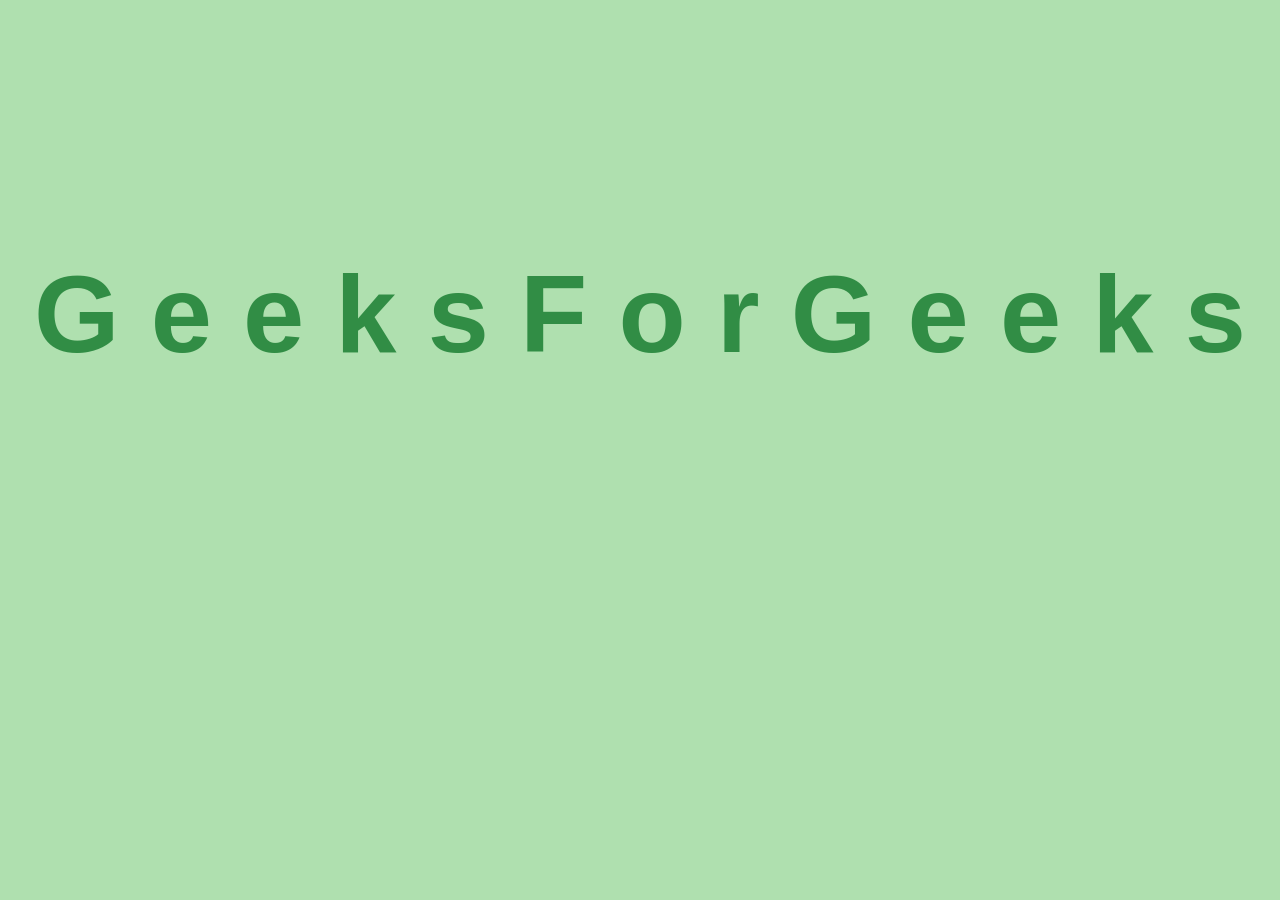
<file: Letter Hover/index.html>
<!DOCTYPE html>
<html lang="en">

<head>
    <title>
        Bouncing Letter Hover Effect
    </title>
    <style>
        body {
            background-color: rgba(175, 224, 175, 255);
        }

        h1 {
            font-family: sans-serif;
            font-size: 110px;
            text-align: center;
            color: #318D45;
            margin-top: 250px;
        }

        .bounce {
            animation-name: bounce;
        }

        .bouncing-letters span {
            animation-timing-function: linear;
            animation-duration: 1s;
            animation-iteration-count: 1;
            display: inline-block;
        }

        .bouncing-letters span:hover {
            color: whitesmoke;
        }

        @keyframes bounce {

            20%,
            50%,
            80%,
            to {
                transform: scale(1, 1);
            }

            40% {
                transform: scale(1.75, 0.65);
            }

            45% {
                transform: scale(1.75, 0.65);
            }

            70% {
                transform: scale(1.25, 0.75);
            }

            90% {
                transform: scale(1.15, 0.85);
            }
        }
    </style>
</head>

<body>
    <h1 class="bouncing-letters" 
        style="letter-spacing:0.3px;">
        <span>G</span>
        <span>e</span>
        <span>e</span>
        <span>k</span>
        <span>s</span>
        <span>F</span>
        <span>o</span>
        <span>r</span>
        <span>G</span>
        <span>e</span>
        <span>e</span>
        <span>k</span>
        <span>s</span>
    </h1>

    <script>
        document.querySelectorAll(".bouncing-letters>span")
        .forEach((element) => {
            element.addEventListener("mouseover", 
                                     (e) => bounce(e.target));
        });

        function bounce(letter) {
            if (!letter.classList.contains("bounce")) {
                letter.classList.add("bounce");
                setTimeout(
                    function () {
                        letter.classList.remove("bounce");
                    },
                    1000
                );
            }
        }
    </script>
</body>

</html>
</file>
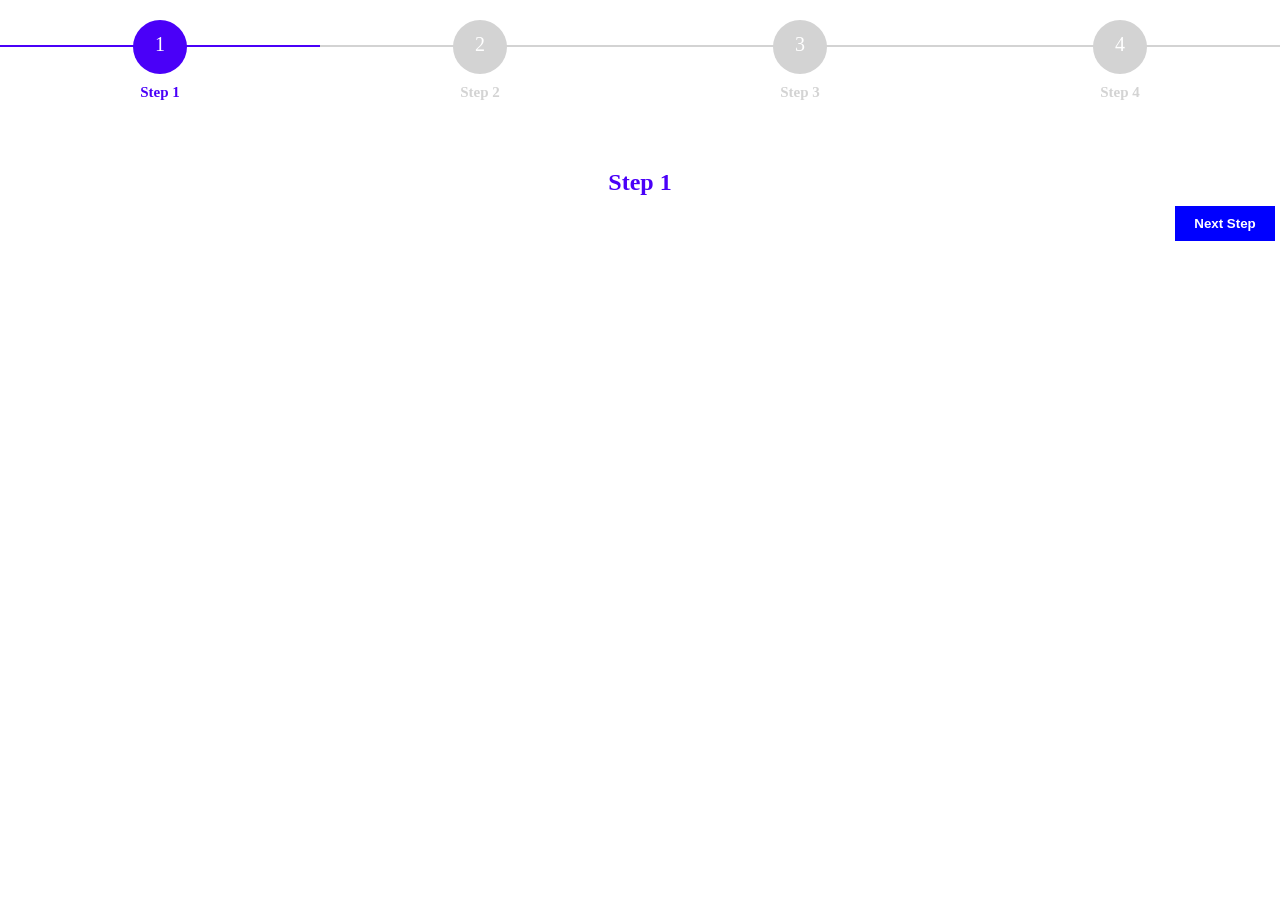
<file: Multi-Step ProgressBar/index.html>
<!DOCTYPE html>
<html>

<head>
    <link href=
'https://stackpath.bootstrapcdn.com/bootstrap/4.3.1/css/bootstrap.min.css'>

    <script src=
'https://stackpath.bootstrapcdn.com/bootstrap/4.3.1/js/bootstrap.bundle.min.js'>
    </script>

    <script src=
'https://cdnjs.cloudflare.com/ajax/libs/jquery/3.2.1/jquery.min.js'>
    </script>

    <link rel="stylesheet" href="style.css">
</head>

<body>
    <div class="container">
        <div class="row justify-content-center">
            <div class="col-11 col-sm-9 col-md-7 
                col-lg-6 col-xl-5 text-center p-0 mt-3 mb-2">
                <div class="px-0 pt-4 pb-0 mt-3 mb-3">
                    <form id="form">
                        <ul id="progressbar">
                            <li class="active" id="step1">
                                <strong>Step 1</strong>
                            </li>
                            <li id="step2"><strong>Step 2</strong></li>
                            <li id="step3"><strong>Step 3</strong></li>
                            <li id="step4"><strong>Step 4</strong></li>
                        </ul>
                        <div class="progress">
                            <div class="progress-bar"></div>
                        </div> <br>
                        <fieldset>
                            <h2>Step 1</h2>
                            <input type="button" name="next-step" 
                                class="next-step" value="Next Step" />
                        </fieldset>
                        <fieldset>
                            <h2>Step 2</h2>
                            <input type="button" name="next-step" 
                                class="next-step" value="Next Step" />
                            <input type="button" name="previous-step" 
                                class="previous-step" 
                                value="Previous Step" />
                        </fieldset>
                        <fieldset>
                            <h2>Step 3</h2>
                            <input type="button" name="next-step" 
                                class="next-step" value="Final Step" />
                            <input type="button" name="previous-step" 
                                class="previous-step" 
                                value="Previous Step" />
                        </fieldset>
                        <fieldset>
                            <div class="finish">
                                <h2 class="text text-center">
                                    <strong>FINISHED</strong>
                                </h2>
                            </div>
                            <input type="button" name="previous-step" 
                                class="previous-step" 
                                value="Previous Step" />
                        </fieldset>
                    </form>
                </div>
            </div>
        </div>
    </div>
</body>
<script src="script.js"></script>

</html>
</file>
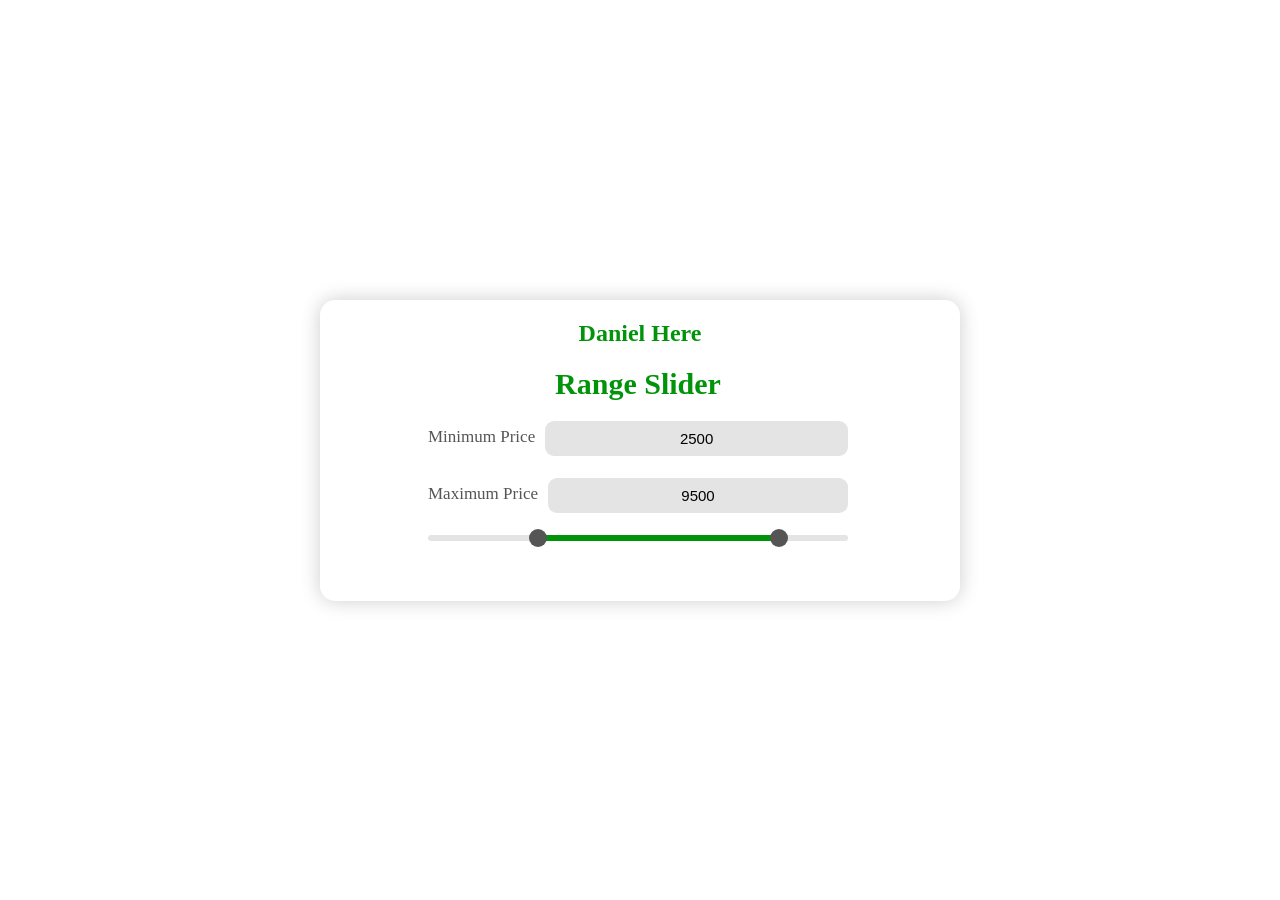
<file: Range Slider/index.html>
<!DOCTYPE html>
<html lang="en">
<head>
    <meta charset="UTF-8">
    <meta name="viewport" content="width=device-width, initial-scale=1.0">
    <title>Range Slider</title>
    <link rel="stylesheet" href="style.css">
</head>
<body>
    <div class="main">
        <div class="gfg">
            <p>Daniel Here</p>
        </div>
        <div class="custom-wrapper">
            <div class="header">
                <h2 class="projtitle">Range Slider</h2>
            </div>
            <div class="input-container">
                <div class="input">
                    <div class="field">
                        <span>Minimum Price</span>
                        <input type="number" class="min-input" value="2500">
                    </div>
                    <div class="field">
                        <span>Maximum Price</span>
                        <input type="number" class="max-input" value="9500">
                    </div>
                </div>
                <div class="slider">
                    <div class="range-slider"></div>
                </div>
            </div>
            <!-- Slider Logic code here connected -->
             <div class="range-input">
                <input type="range" class="min-range" min="0" max="10000" value="2500" step="1">
                <input type="range" class="max-range" min="0" max="10000" value="8500" step="1">
             </div>
        </div>
    </div>
    <script src="logic.js"></script>
</body>
</html>
</file>
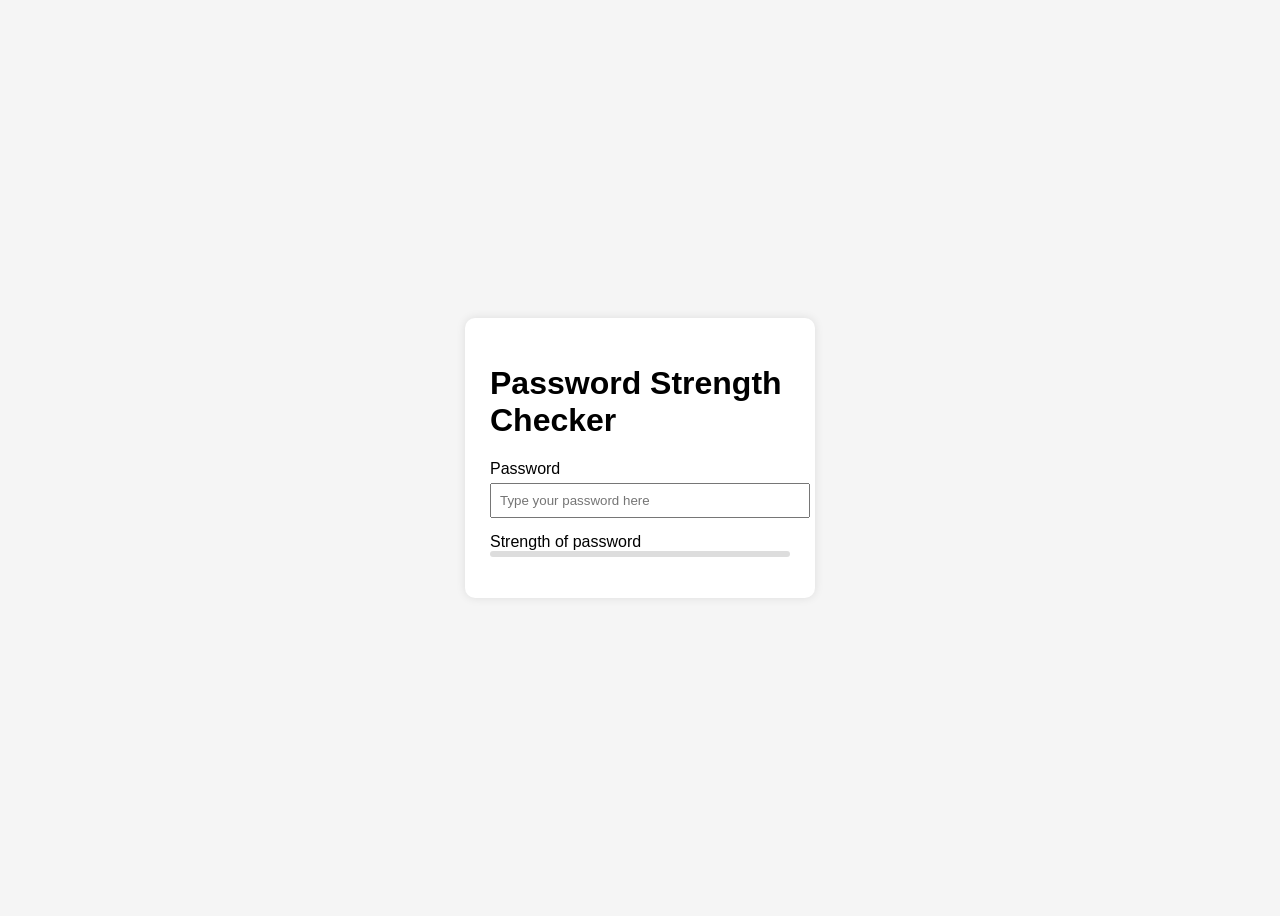
<file: Strengthen Password/index.html>
<!DOCTYPE html>
<html lang="en">

<head>
    <meta name="viewport" content="width=device-width, initial-scale=1.0" />
    <title>Password Strength Checker</title>
    <link rel="stylesheet" href="style.css" />
</head>

<body>
    <div class="group">
        <h1 id="top">Password Strength Checker</h1>

        <label>Password</label>
        <input type="password" 
               id="password"
               placeholder="Type your password here" />

        <label>Strength of password</label>

        <div class="power-container">
            <div id="power-point"></div>
        </div>

        <p id="strength-text"></p>
    </div>

    <!-- ✅ JS loaded AFTER DOM -->
    <script src="script.js"></script>
</body>

</html>
</file>
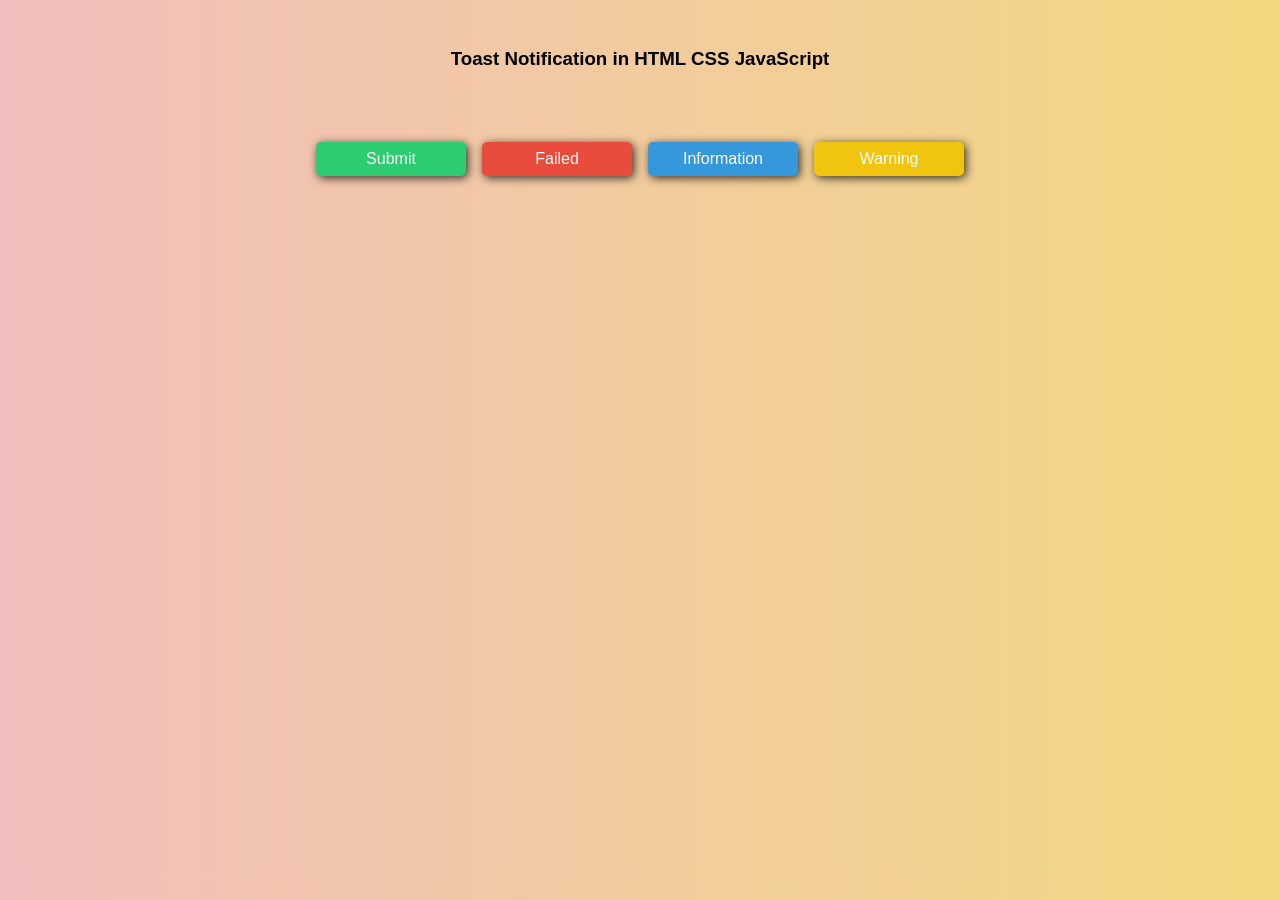
<file: Toast Notification/index.html>
<!-- index.html -->
<!DOCTYPE html>
<html lang="en">

<head>
    <meta charset="UTF-8">
    <meta name="viewport" 
          content="width=device-width, 
                   initial-scale=1.0">
    <title>Custom Toast Notification</title>
    <link rel="stylesheet" 
          href="style.css">
    <link rel="stylesheet"
        href=
"https://fonts.googleapis.com/css2?family=Material+Symbols+Outlined:opsz,wght,FILL,GRAD@20..48,100..700,0..1,-50..200" />
</head>

<body>
    <div class="container">
        <h3>
             Toast Notification in 
             HTML CSS JavaScript
          </h3>
        <div class="toast-buttons">
            <div class="toast-row">
                <button type="button" 
                        class="custom-toast 
                               success-toast">
                    Submit
                  </button>
                <button type="button" 
                        class="custom-toast 
                               danger-toast">
                    Failed
                  </button>
                <button type="button" 
                        class="custom-toast 
                               info-toast">
                    Information
                  </button>
                <button type="button" 
                        class="custom-toast 
                               warning-toast">
                    Warning
                  </button>
            </div>
        </div>
    </div>
    <div class="toast-overlay" 
         id="toast-overlay"></div>
    <script src="./script.js"></script>
</body>

</html>
</file>
<file: Multi-Step ProgressBar/style.css>
* {
    margin: 0;
    padding: 0
}

html {
    height: 100%
}

h2{
    color: #4a00f8;
}
#form {
    text-align: center;
    position: relative;
    margin-top: 20px
}

#form fieldset {
    background: white;
    border: 0 none;
    border-radius: 0.5rem;
    box-sizing: border-box;
    width: 100%;
    margin: 0;
    padding-bottom: 20px;
    position: relative
}

.finish {
    text-align: center
}

#form fieldset:not(:first-of-type) {
    display: none
}

#form .previous-step, .next-step {
    width: 100px;
    font-weight: bold;
    color: white;
    border: 0 none;
    border-radius: 0px;
    cursor: pointer;
    padding: 10px 5px;
    margin: 10px 5px 10px 0px;
    float: right
}

.form, .previous-step {
    background: #616161;
}

.form, .next-step {
    background: blue;
}

#form .previous-step:hover,
#form .previous-step:focus {
    background-color: black;
}

#form .next-step:hover,
#form .next-step:focus {
    background-color: #4a00f8
}

.text {
    color: #4a00f8;
    font-weight: normal
}

#progressbar {
    margin-bottom: 30px;
    overflow: hidden;
    color: lightgrey
}

#progressbar .active {
    color: #4a00f8
}

#progressbar li {
    list-style-type: none;
    font-size: 15px;
    width: 25%;
    float: left;
    position: relative;
    font-weight: 400
}

#progressbar #step1:before {
    content: "1"
}

#progressbar #step2:before {
    content: "2"
}

#progressbar #step3:before {
    content: "3"
}

#progressbar #step4:before {
    content: "4"
}

#progressbar li:before {
    width: 50px;
    height: 50px;
    line-height: 45px;
    display: block;
    font-size: 20px;
    color: #ffffff;
    background: lightgray;
    border-radius: 50%;
    margin: 0 auto 10px auto;
    padding: 2px
}

#progressbar li:after {
    content: '';
    width: 100%;
    height: 2px;
    background: lightgray;
    position: absolute;
    left: 0;
    top: 25px;
    z-index: -1
}

#progressbar li.active:before,
#progressbar li.active:after {
    background: #4a00f8
}

.progress {
    height: 20px
}

.progress-bar {
    background-color: #4a00f8
}
</file>
<file: Range Slider/style.css>
/* Style.css */
* {
    margin: 0;
    padding: 0;
}

body {
    display: flex;
    align-items: center;
    justify-content: center;
    min-height: 100vh;
    background: #ffffff;
    flex-direction: column;
}

.main {
    background-color: #fff;
    border-radius: 15px;
    box-shadow: 0 0 20px rgba(0, 0, 0, 0.2);
    padding: 20px;
    transition: transform 0.2s;
    width: 600px;
}

.main:hover {
    transform: scale(1.05);
}

.gfg {
    display: flex;
    align-items: center;
    justify-content: center;
    font-size: 24px;
    font-weight: 600;
    color: #01940b;
}

.custom-wrapper {
    margin: 0;
    width: 70%;
    padding: 0px 25px 40px;
    position: relative;
    left: 63px;
}

.header h2 {
    font-size: 30px;
    color: #01940b;
    display: flex;
    justify-content: center;
    padding: 20px;
}

/* Styles for the price input container */
.input-container {
    width: 100%;
}

.input .field {
    display: flex;
    margin-bottom: 22px;
}

.field span {
    margin-right: 10px;
    margin-top: 6px;
    font-size: 17px;
}

.field input {
    flex: 1;
    height: 35px;
    font-size: 15px;
    font-family: "DM Sans", sans-serif;
    border-radius: 9px;
    text-align: center;
    border: 0px;
    background: #e4e4e4;
}

.input {
    width: 100%;
    font-size: 19px;
    color: #555;
}

/* Remove Arrows/Spinners */
input::-webkit-outer-spin-button,
input::-webkit-inner-spin-button {
    -webkit-appearance: none;
    margin: 0;
}

.slider {
    width: 100%;
}

.slider {
    height: 6px;
    position: relative;
    background: #e4e4e4;
    border-radius: 5px;
}

.slider .range-slider {
    height: 100%;
    left: 25%;
    right: 15%;
    position: absolute;
    border-radius: 5px;
    background: #01940b;
}

.range-input {
    position: relative;
}

.range-input input {
    position: absolute;
    width: 100%;
    height: 5px;
    background: none;
    top: -5px;
    pointer-events: none;
    cursor: pointer;
    -webkit-appearance: none;
}

/* Styles for the range thumb in WebKit browsers */
input[type="range"]::-webkit-slider-thumb {
    height: 18px;
    width: 18px;
    border-radius: 70%;
    background: #555;
    pointer-events: auto;
    -webkit-appearance: none;
}

@media screen and (max-width: 768px) {
    .main {
        width: 80%;
        margin-right: 5px;
    }

    .custom-wrapper {
        width: 100%;
        left: 0;
        padding: 0 10px;
    }

    .projtitle {
        width: 100%;
        position: relative;
        right: 26px;
    }

    .price-input {
        flex-direction: column;
        align-items: center;
    }

    .price-field {
        margin-bottom: 10px;
    }
}
</file>
<file: Strengthen Password/style.css>
body {
    font-family: Arial, sans-serif;
    display: flex;
    justify-content: center;
    align-items: center;
    height: 100vh;
    background: #f5f5f5;
}

.group {
    background: white;
    padding: 25px;
    border-radius: 10px;
    width: 300px;
    box-shadow: 0 0 10px rgba(0,0,0,0.1);
}

input {
    width: 100%;
    padding: 8px;
    margin-top: 5px;
    margin-bottom: 15px;
}

.power-container {
    width: 100%;
    height: 6px;
    background: #ddd;
    border-radius: 5px;
}

#power-point {
    height: 100%;
    width: 0%;
    border-radius: 5px;
    transition: 0.3s ease;
}

#strength-text {
    margin-top: 10px;
    font-weight: bold;
}
</file>
<file: Toast Notification/style.css>
/* style.css */
* {
    margin: 0;
    padding: 0;
    box-sizing: border-box;
}

body {
    min-height: 97vh;
    background: #d4d2a5;
    background-image: linear-gradient(
        to right,
        #f1bebe 0%,
        #f3d87f 100%
    );
    padding: 3em 0;
    font-family: Arial, sans-serif;
}

h3 {
    text-align: center;
}

.toast-buttons {
    max-width: 700px;
    display: flex;
    flex-wrap: wrap;
    justify-content: center;
    gap: 15px;
    margin: 2em auto;
}

.toast-row {
    display: flex;
    justify-content: center;
    margin: 1em 0;
    padding: 1rem;
    flex-wrap: wrap;
}

button.custom-toast {
    padding: 0.5rem 1rem;
    border: none;
    color: #fff;
    font-weight: 500;
    border-radius: 5px;
    box-shadow: 2px 2px 10px
        rgba(0, 0, 0, 0.785);
    cursor: pointer;
    width: 150px;
    margin: 0.5em;
    transition: filter 0.2s ease-in-out,
        transform 0.3s ease-in-out;
    display: flex;
    justify-content: center;
    align-items: center;
    font-size: 1rem;
    background-color: transparent;
    outline: none;
    background: #3498db;
    color: #fff;
}

button.custom-toast:hover {
    filter: brightness(0.9);
}

button.success-toast {
    background-color: #2ecc71;
}

button.danger-toast {
    background-color: #e74c3c;
}

button.info-toast {
    background-color: #3498db;
}

button.warning-toast {
    background-color: #f1c40f;
}

h1 {
    color: green;
}

.toast {
    position: fixed;
    top: 25px;
    right: 25px;
    max-width: 300px;
    background: #fff;
    padding: 0.5rem;
    border-radius: 4px;
    box-shadow: -1px 1px 10px
        rgba(0, 0, 0, 0.3);
    z-index: 1023;
    animation: slideInRight 0.3s
            ease-in-out forwards,
        fadeOut 0.5s ease-in-out
            forwards 3s;
    transform: translateX(110%);
}

.toast.closing {
    animation: slideOutRight 0.5s
        ease-in-out forwards;
}

.toast-progress {
    position: absolute;
    display: block;
    bottom: 0;
    left: 0;
    height: 4px;
    width: 100%;
    background: #b7b7b7;
    animation: toastProgress 3s
        ease-in-out forwards;
}

.toast-content-wrapper {
    display: flex;
    justify-content: space-between;
    align-items: center;
}

.toast-icon {
    padding: 0.35rem 0.5rem;
    font-size: 1.5rem;
}

.toast-message {
    flex: 1;
    font-size: 0.9rem;
    color: #000000;
    padding: 0.5rem;
}

.toast.toast-success {
    background: #95eab8;
}

.toast.toast-success .toast-progress {
    background-color: #2ecc71;
}

.toast.toast-danger {
    background: #efaca5;
}

.toast.toast-danger .toast-progress {
    background-color: #e74c3c;
}

.toast.toast-info {
    background: #bddaed;
}

.toast.toast-info .toast-progress {
    background-color: #3498db;
}

.toast.toast-warning {
    background: #ead994;
}

.toast.toast-warning .toast-progress {
    background-color: #f1c40f;
}

@keyframes slideInRight {
    0% {
        transform: translateX(110%);
    }

    75% {
        transform: translateX(-10%);
    }

    100% {
        transform: translateX(0%);
    }
}

@keyframes slideOutRight {
    0% {
        transform: translateX(0%);
    }

    25% {
        transform: translateX(-10%);
    }

    100% {
        transform: translateX(110%);
    }
}

@keyframes fadeOut {
    0% {
        opacity: 1;
    }

    100% {
        opacity: 0;
    }
}

@keyframes toastProgress {
    0% {
        width: 100%;
    }

    100% {
        width: 0%;
    }
}
</file>
